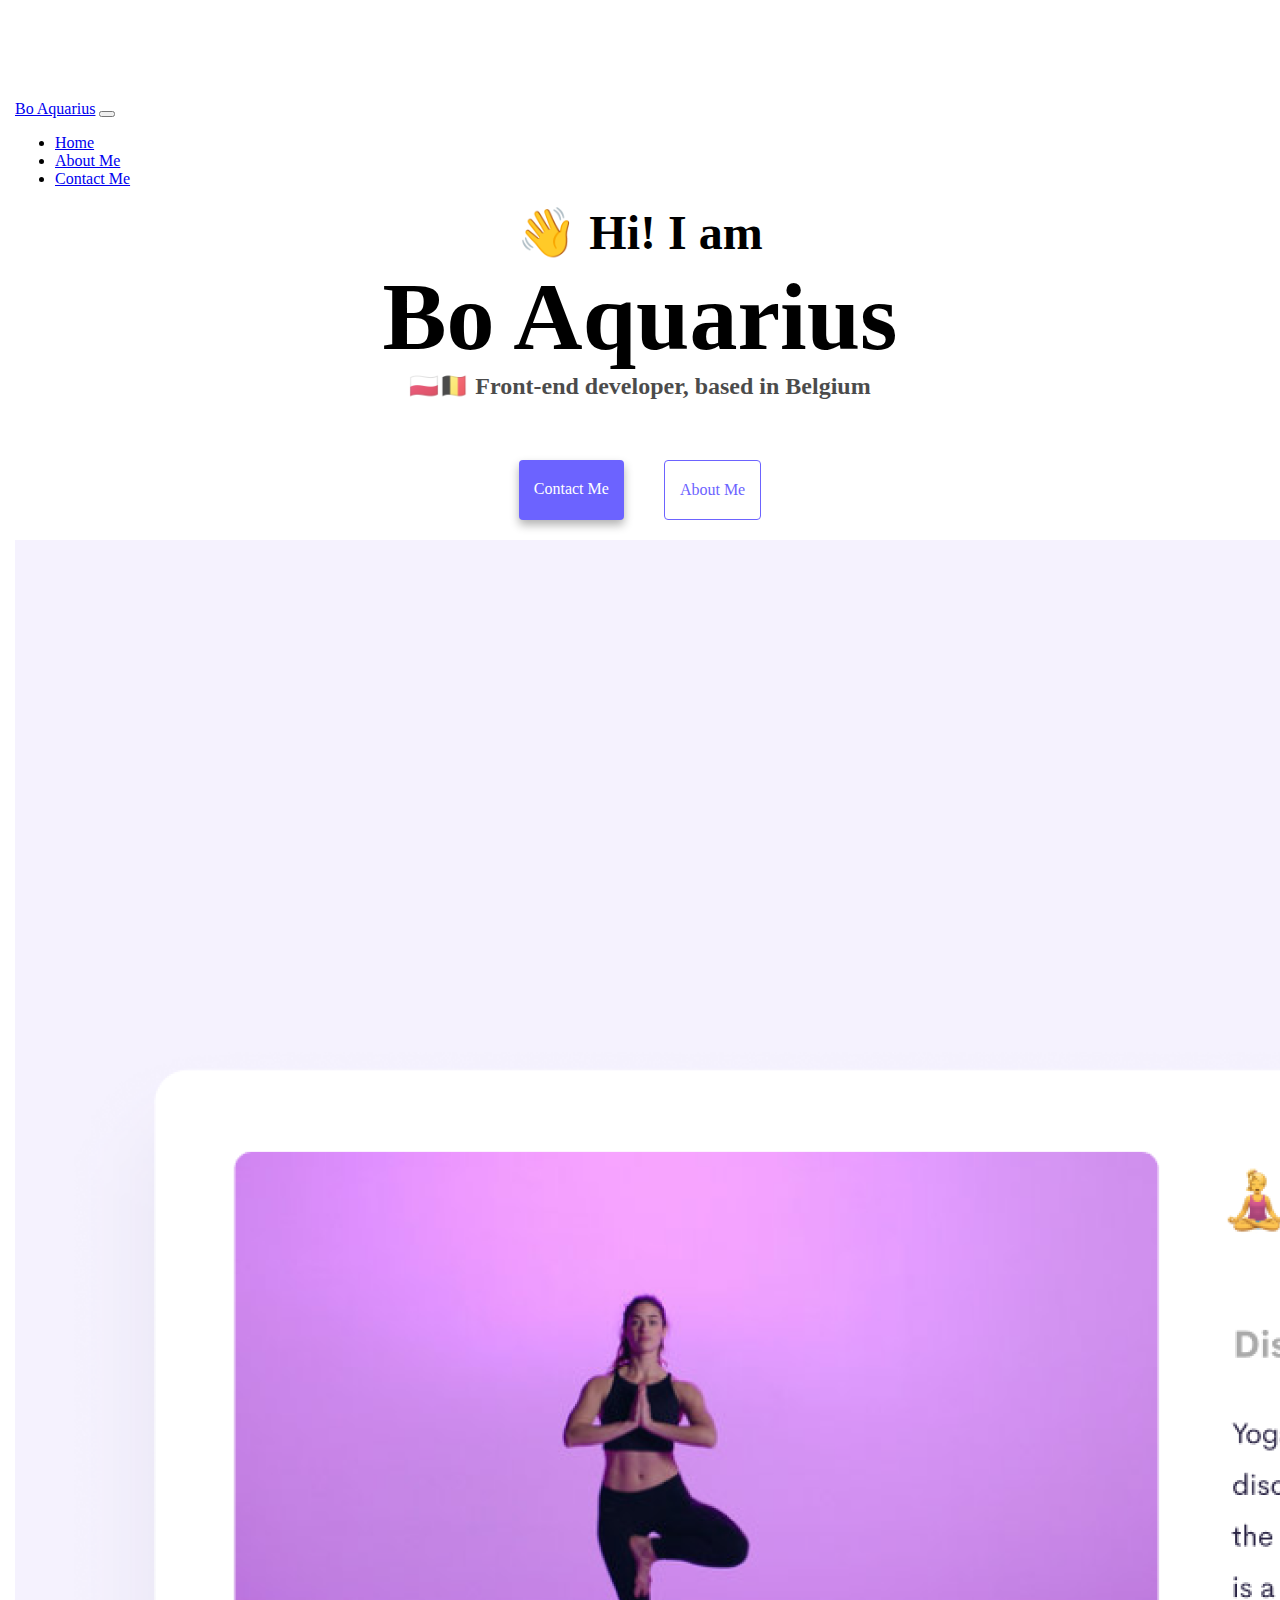
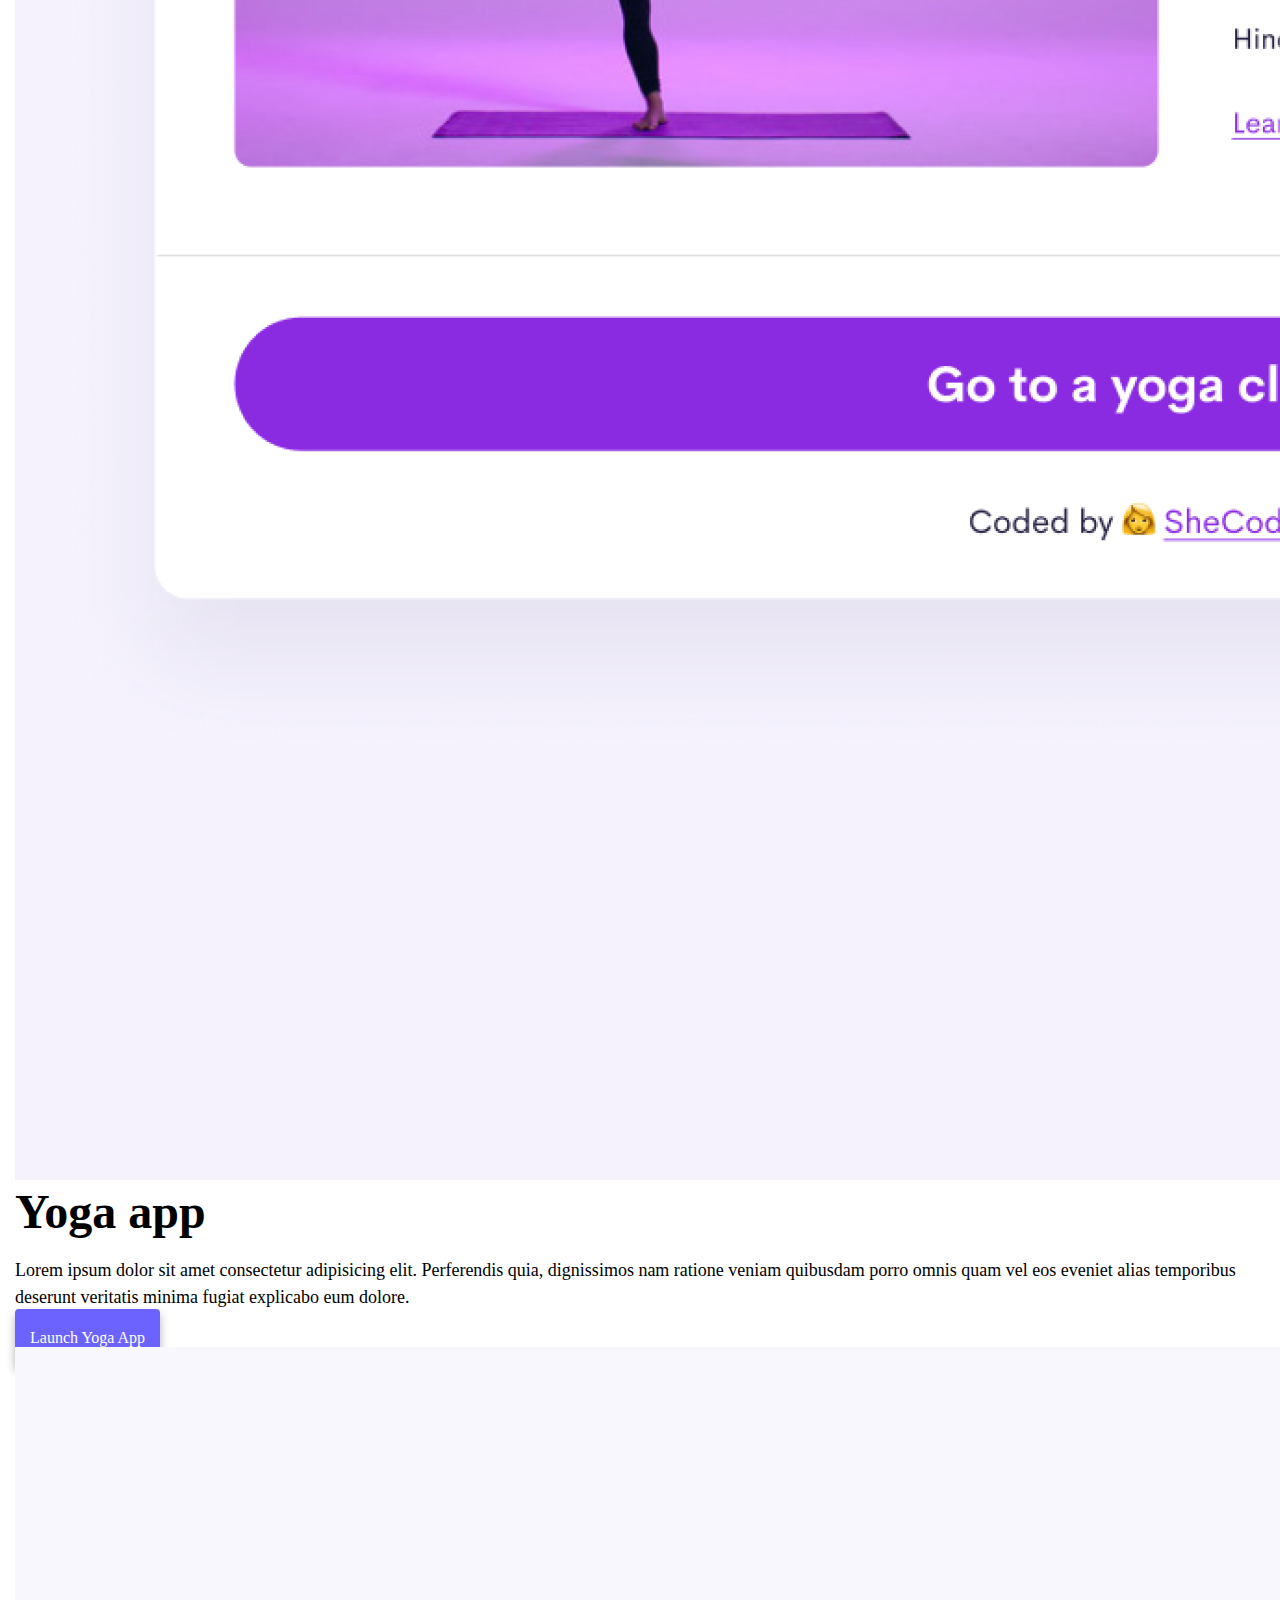
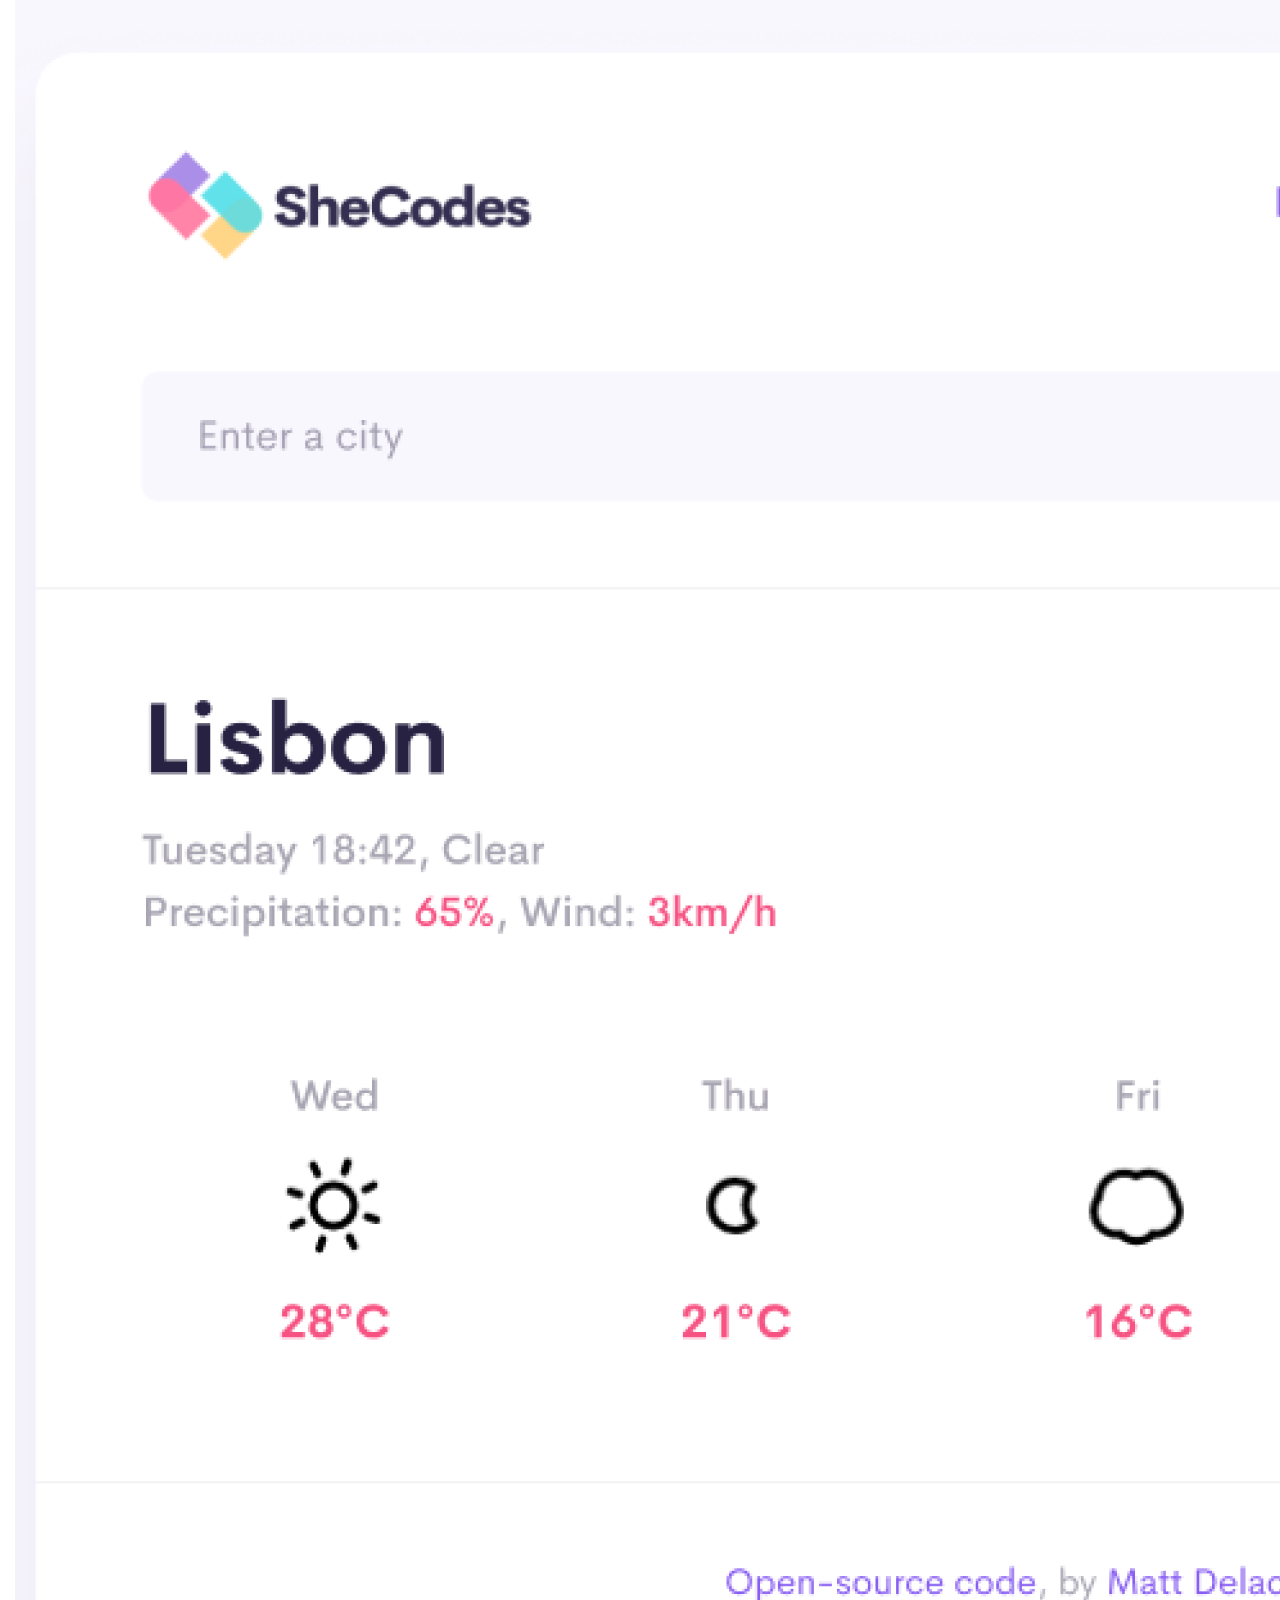
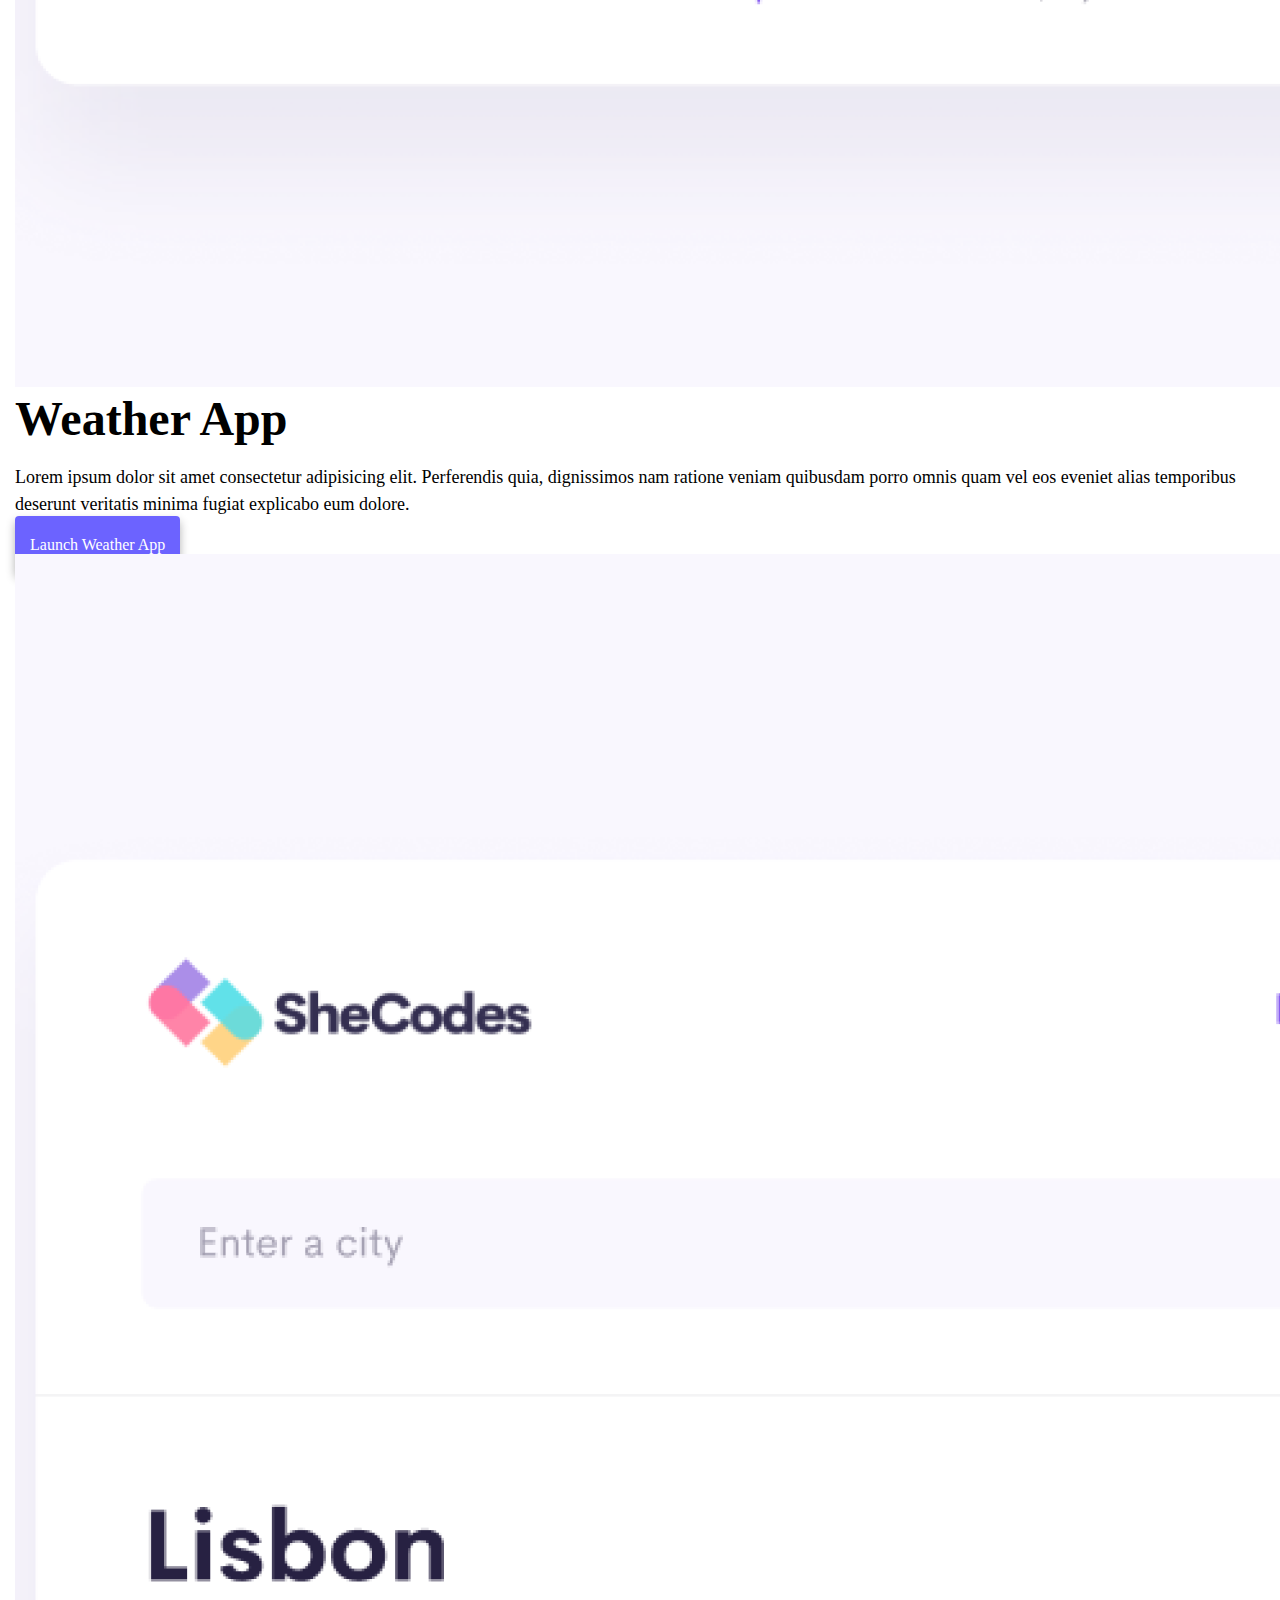
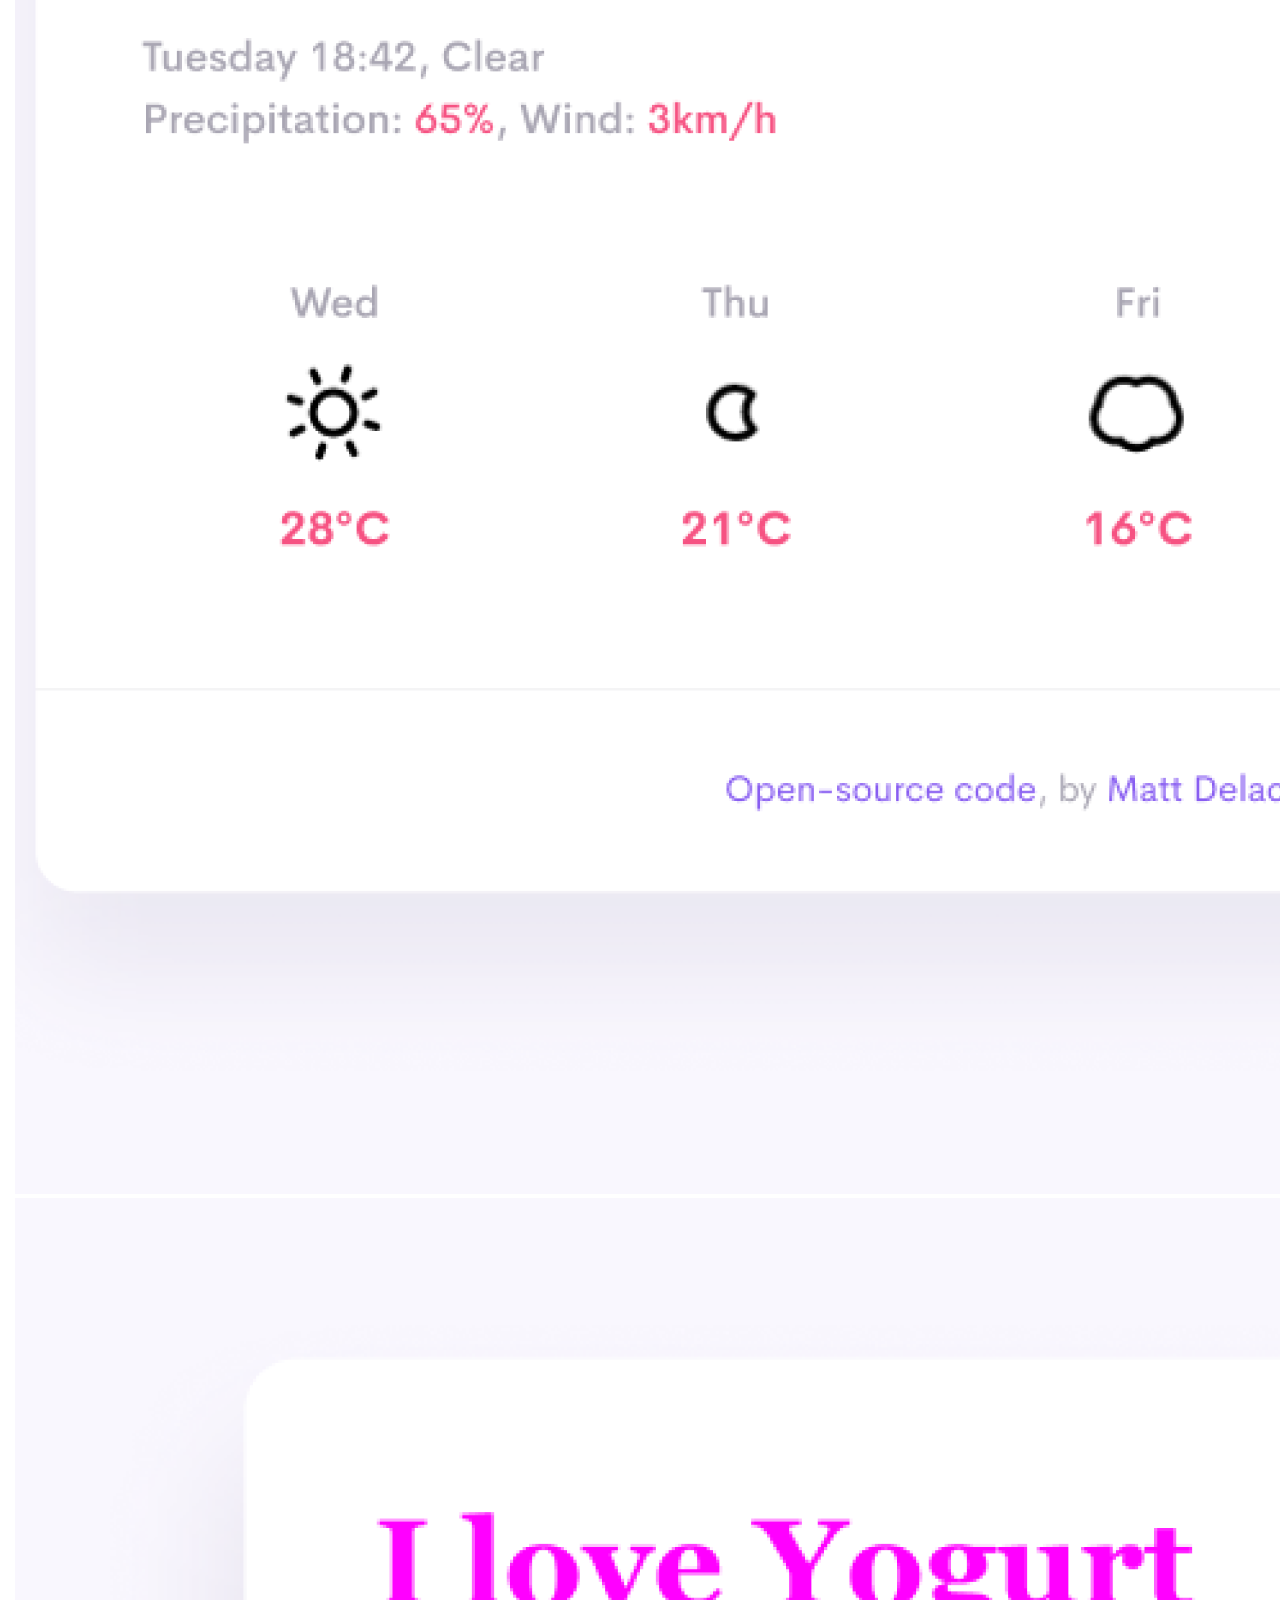
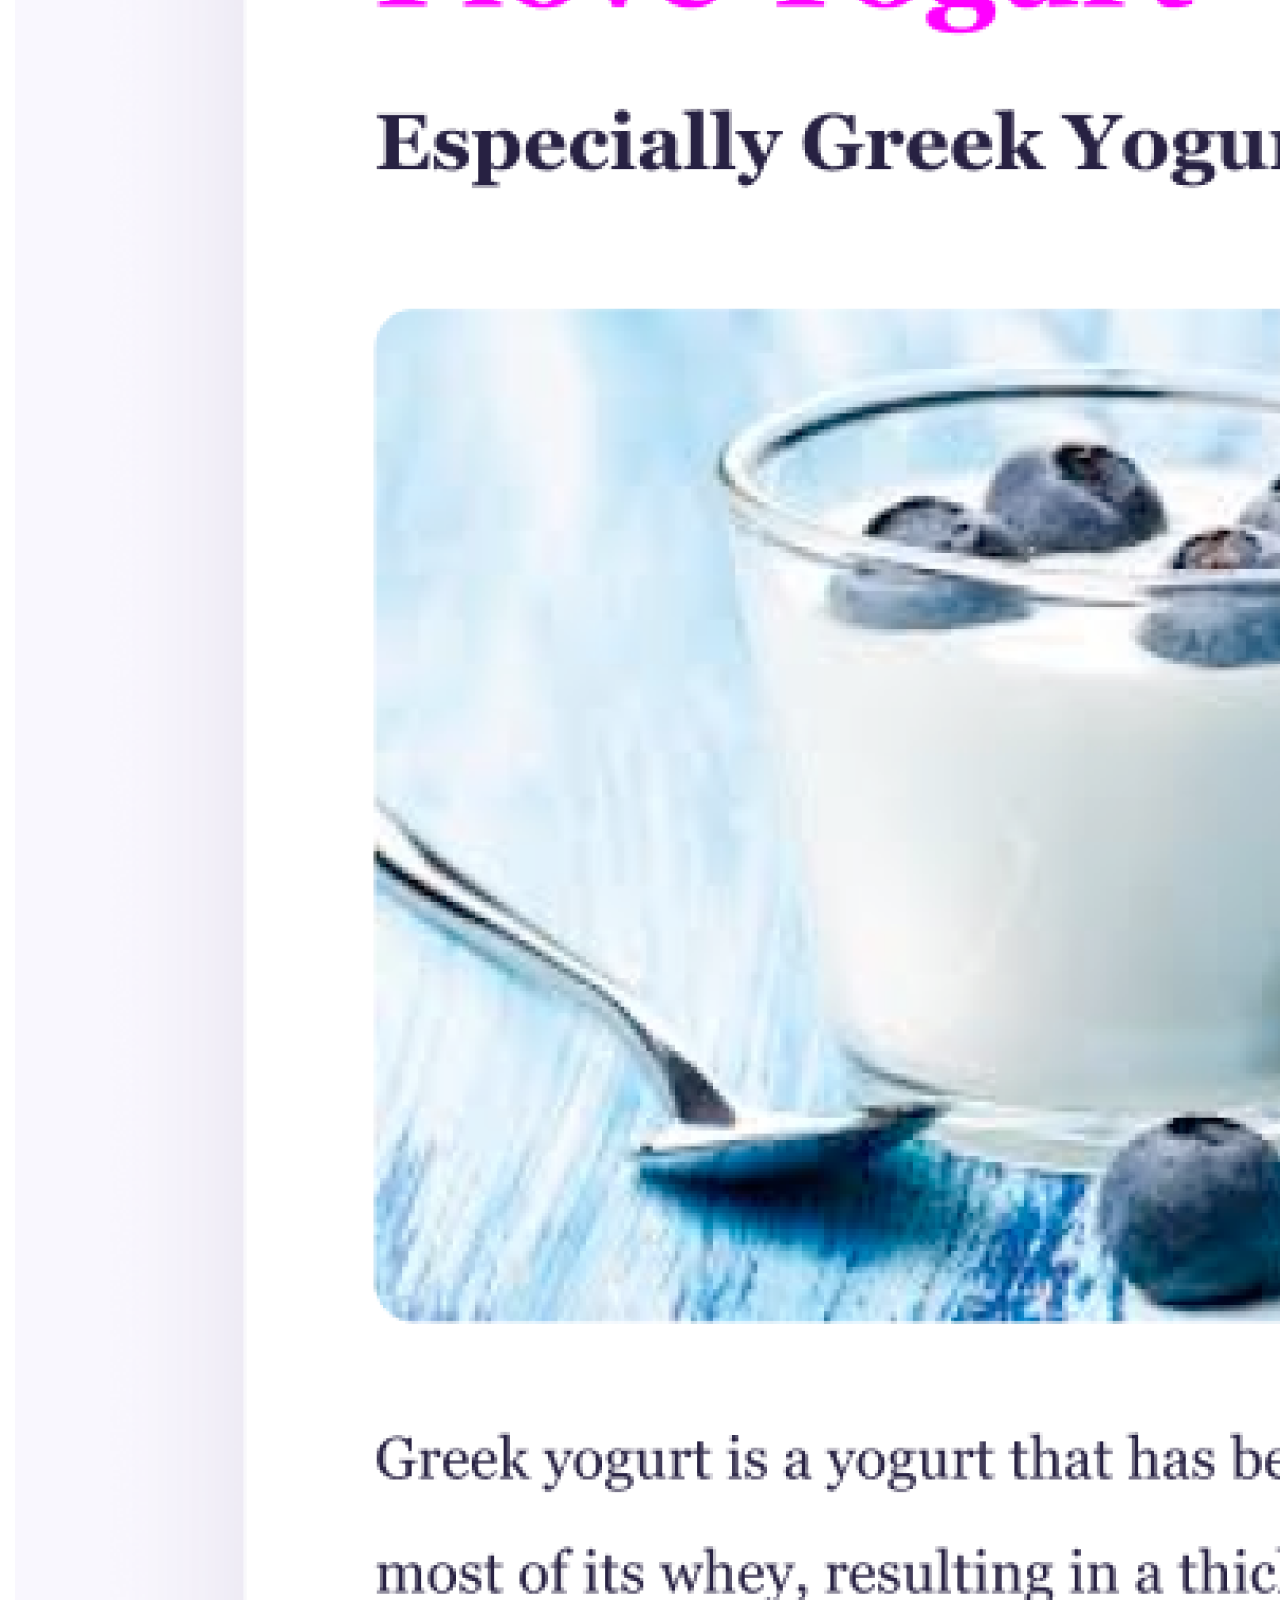
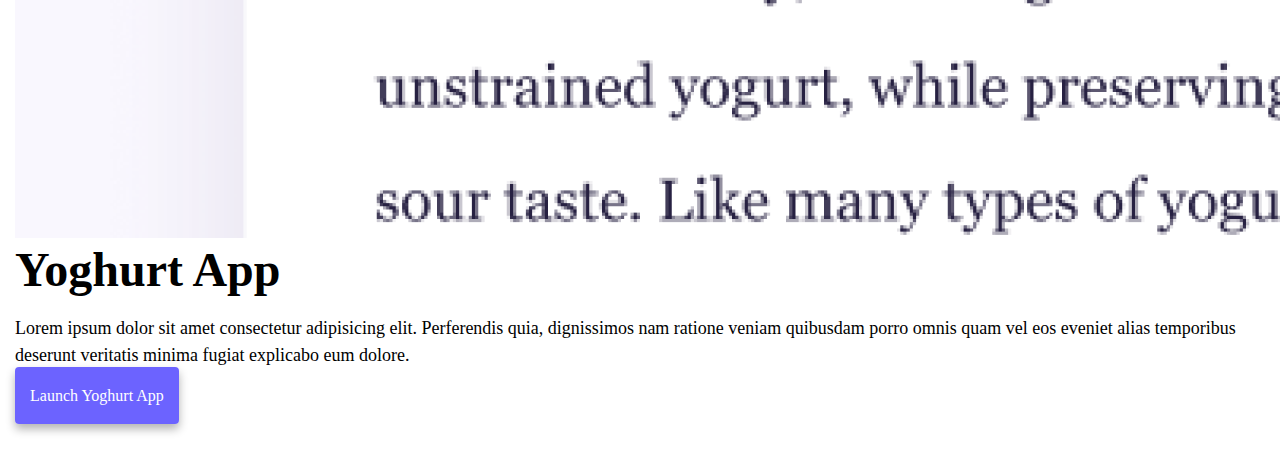
<file: index.html>
<!DOCTYPE html>
<html lang="en">

<head>
    <meta charset="UTF-8" />
    <meta http-equiv="X-UA-Compatible" content="IE=edge" />
    <meta name="viewport" content="width=device-width, initial-scale=1.0" />
    <title>Bo Aquarius - Front-end developer and analytical creative - www.boaquarius.com</title>
<meta name="description" content="Bo Aquarius is a front-end developer on a mission to create beautiful interface with amazing user expirience">
    <link href="https://cdn.jsdelivr.net/npm/bootstrap@5.0.2/dist/css/bootstrap.min.css" rel="stylesheet"
        integrity="sha384-EVSTQN3/azprG1Anm3QDgpJLIm9Nao0Yz1ztcQTwFspd3yD65VohhpuuCOmLASjC" crossorigin="anonymous" />
    <link rel="stylesheet" href="/style.css" />
    <script src="https://cdn.jsdelivr.net/npm/bootstrap@5.0.2/dist/js/bootstrap.bundle.min.js"
        integrity="sha384-MrcW6ZMFYlzcLA8Nl+NtUVF0sA7MsXsP1UyJoMp4YLEuNSfAP+JcXn/tWtIaxVXM"
        crossorigin="anonymous"></script>
</head>

<body>
    <nav class="navbar navbar-expand-lg navbar-light bg-light fixed-top">
        <div class="container">
            <a class="navbar-brand" href="/" title="Homepage">Bo Aquarius</a>
            <button class="navbar-toggler" type="button" data-bs-toggle="collapse" data-bs-target="#navbarNav"
                aria-controls="navbarNav" aria-expanded="false" aria-label="Toggle navigation">
                <span class="navbar-toggler-icon"></span>
            </button>
            <div class="collapse navbar-collapse" id="navbarNav">
                <ul class="navbar-nav">
                    <li class="nav-item">
                        <a class="nav-link active" aria-current="page" href="/" title="Homepage">Home</a>
                    </li>
                    <li class="nav-item">
                        <a class="nav-link" href="/about.html" title="About Bo Aquarius">About Me</a>
                    </li>
                    <li class="nav-item">
                        <a class="nav-link" href="/about.html#contact" title="Contact Bo">Contact Me</a>
                    </li>
                </ul>
            </div>
        </div>
    </nav>
    <h2 class="text-center">👋 Hi! I am</h2>
    <h1 class="text-center">Bo Aquarius</h1>
    <h3 class="text-center">🇵🇱🇧🇪 Front-end developer, based in Belgium</h3>
    <div class="navigation-links mb-5">
        <a href="/about.html#contact" class="primary-link" title="Contact Bo">Contact me</a>
        <a href="/about.html" class="secondary-link" title="About Bo Aquarius">About me</a>
    </div>
    <div class="container">
        <div class="row mb-3">
            <div class="col-md-6">
                <img src="/images/yoga.png" class="img-fluid rounded mb-4" alt="yoga project" />
            </div>
            <div class="col-md-6 mb-5">
                <h2 class="mb-3">Yoga app</h2>
                <p>
                    Lorem ipsum dolor sit amet consectetur adipisicing elit. Perferendis
                    quia, dignissimos nam ratione veniam quibusdam porro omnis quam vel
                    eos eveniet alias temporibus deserunt veritatis minima fugiat
                    explicabo eum dolore.
                </p>
                <div class="mt-5">
                    <a href="#" class="primary-link project-link">Launch Yoga app</a>
                </div>
            </div>
        </div>
        <div class="row mb-3">
            <div class="col-md-6 d-block d-md-none">
                <img src="/images/weather.png" class="img-fluid rounded mb-4" alt="weather app project" />
            </div>
            <div class="col-md-6 mb-5">
                <h2 class="mb-3">Weather App</h2>
                <p>
                    Lorem ipsum dolor sit amet consectetur adipisicing elit. Perferendis
                    quia, dignissimos nam ratione veniam quibusdam porro omnis quam vel
                    eos eveniet alias temporibus deserunt veritatis minima fugiat
                    explicabo eum dolore.
                </p>
                <div class="mt-5">
                    <a href="#" class="primary-link project-link">Launch Weather app</a>
                </div>
            </div>
            <div class="col-md-6 d-none d-md-block">
                <img src="/images/weather.png" class="img-fluid rounded mb-4" alt="weather app project" />
            </div>
        </div>
        <div class="row">
            <div class="col-md-6">
                <img src="/images/yogurt.png" class="img-fluid rounded mb-3" alt="yoghurt project" />
            </div>
            <div class="col-md-6 mb-5">
                <h2 class="mb-3">Yoghurt App</h2>
                <p>
                    Lorem ipsum dolor sit amet consectetur adipisicing elit. Perferendis
                    quia, dignissimos nam ratione veniam quibusdam porro omnis quam vel
                    eos eveniet alias temporibus deserunt veritatis minima fugiat
                    explicabo eum dolore.
                </p>
                <div class="mt-5">
                    <a href="#" class="primary-link project-link">Launch Yoghurt app</a>
                </div>
            </div>
        </div>
</body>

</html>
</file>
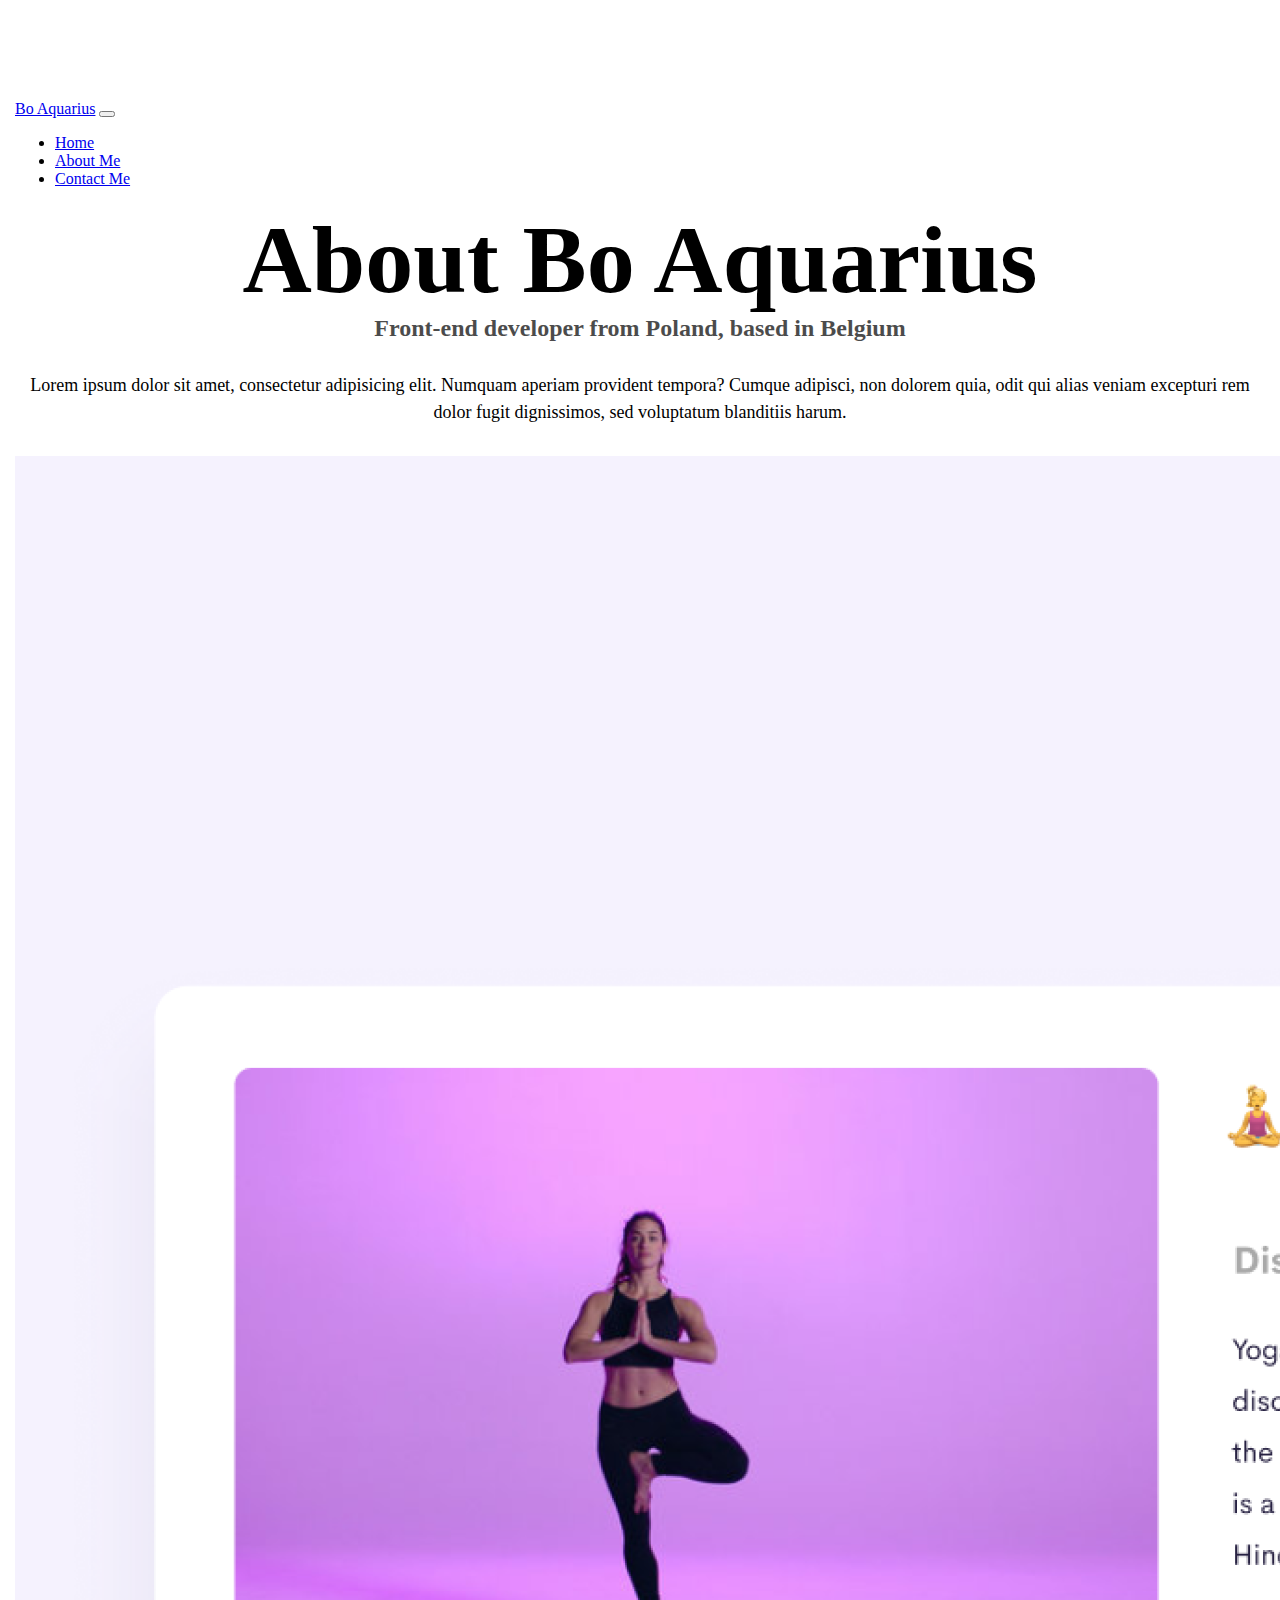
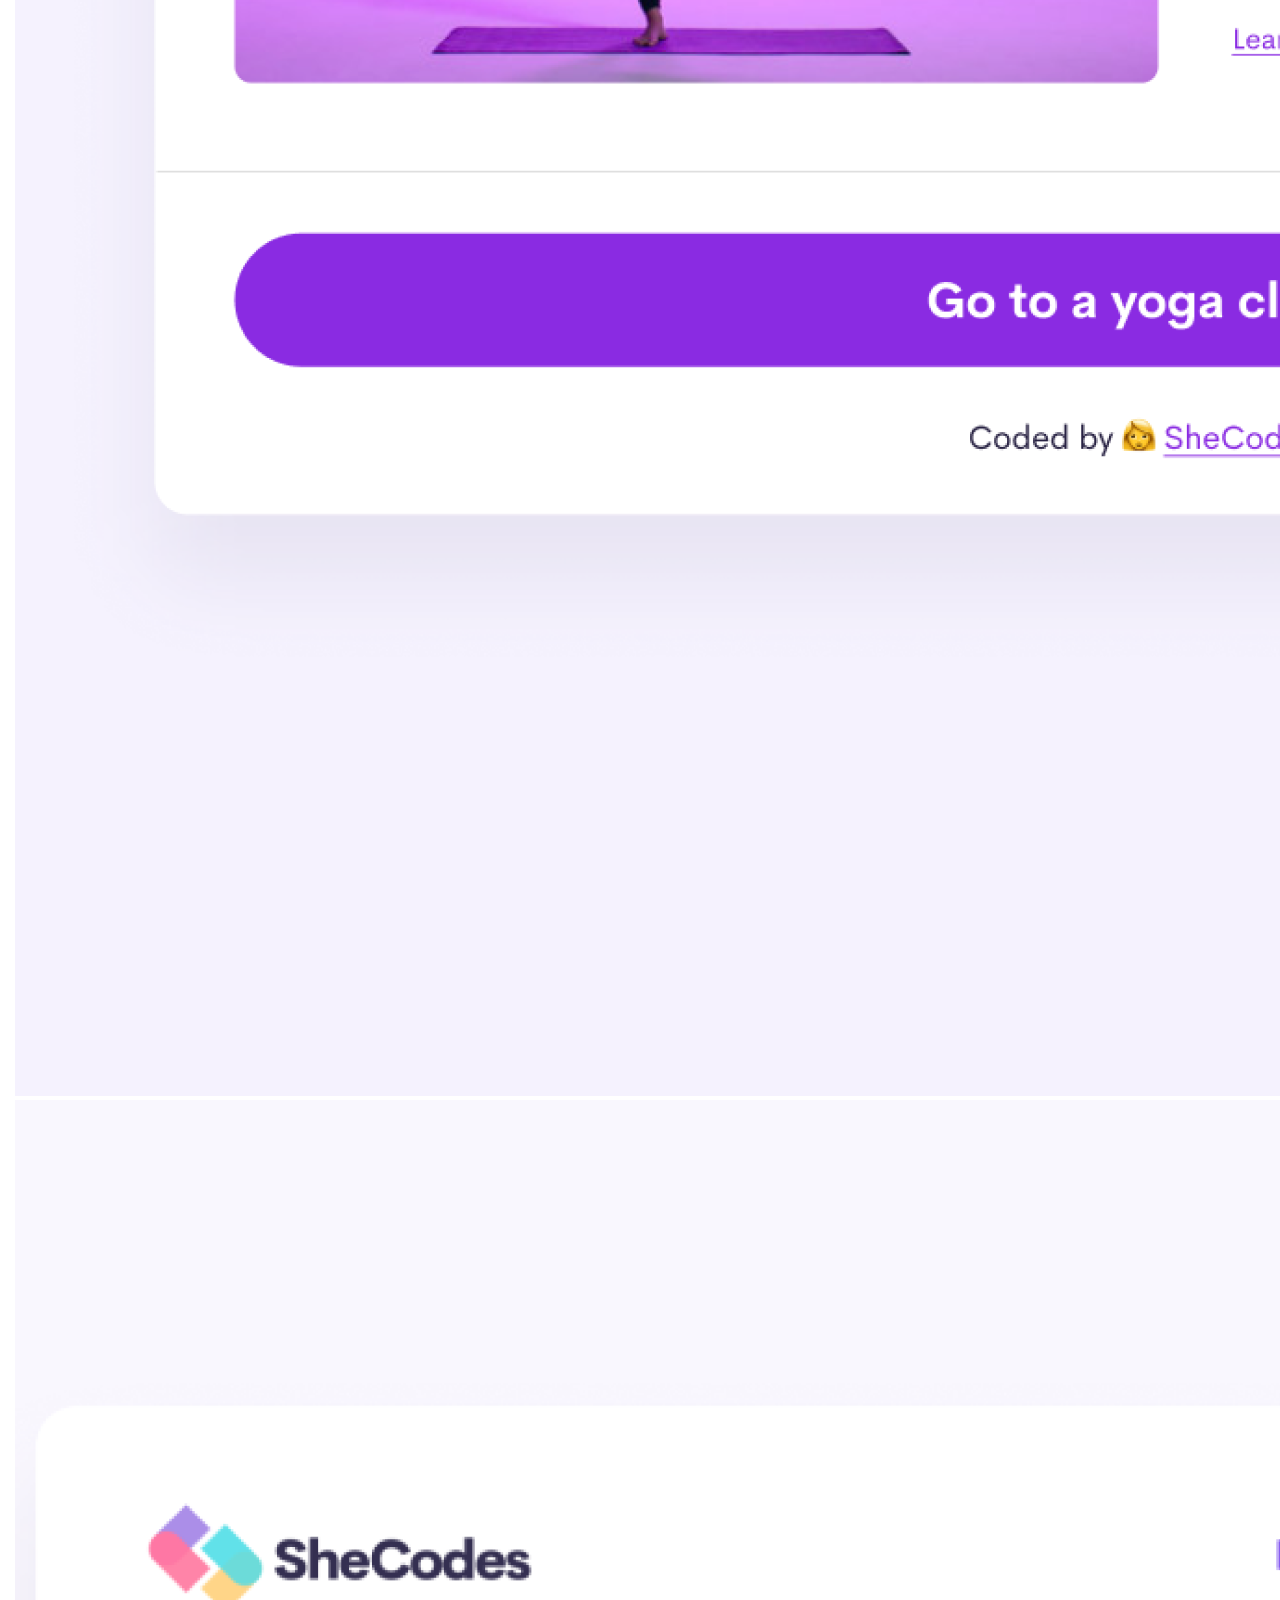
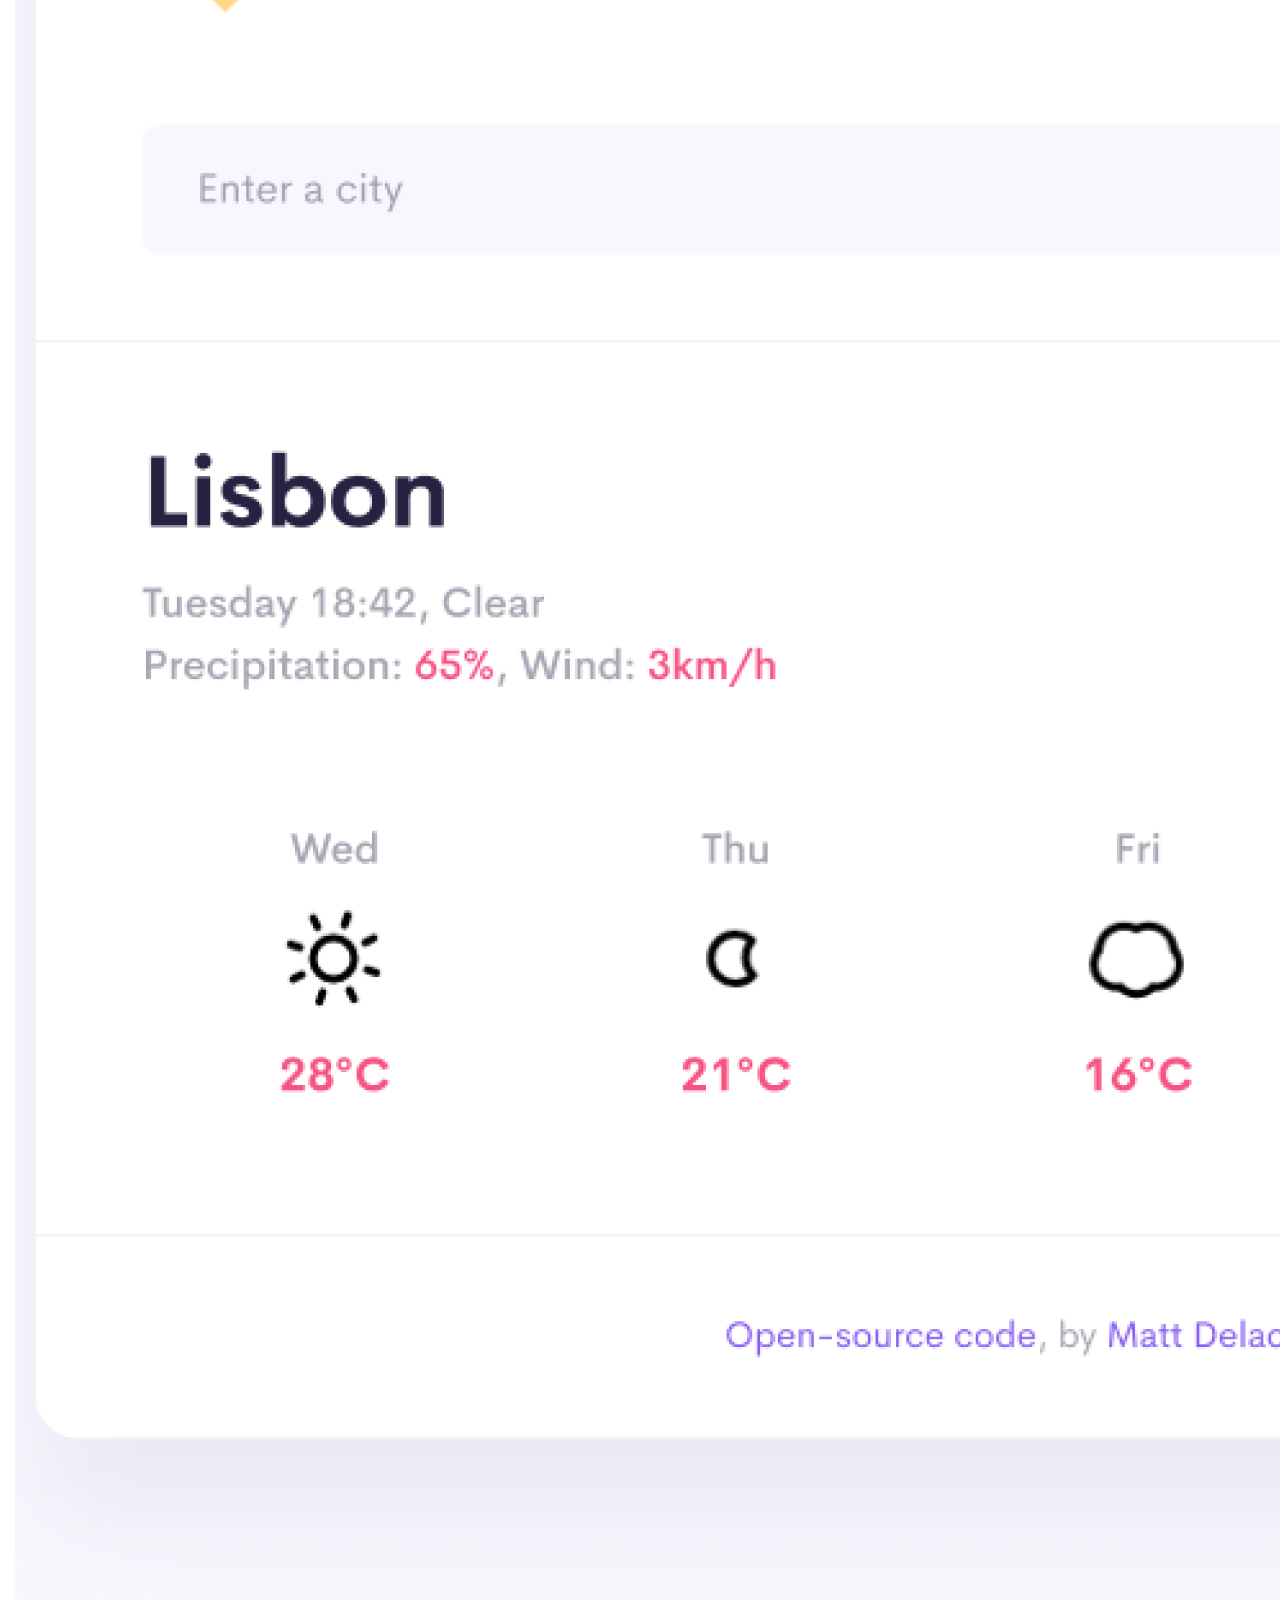
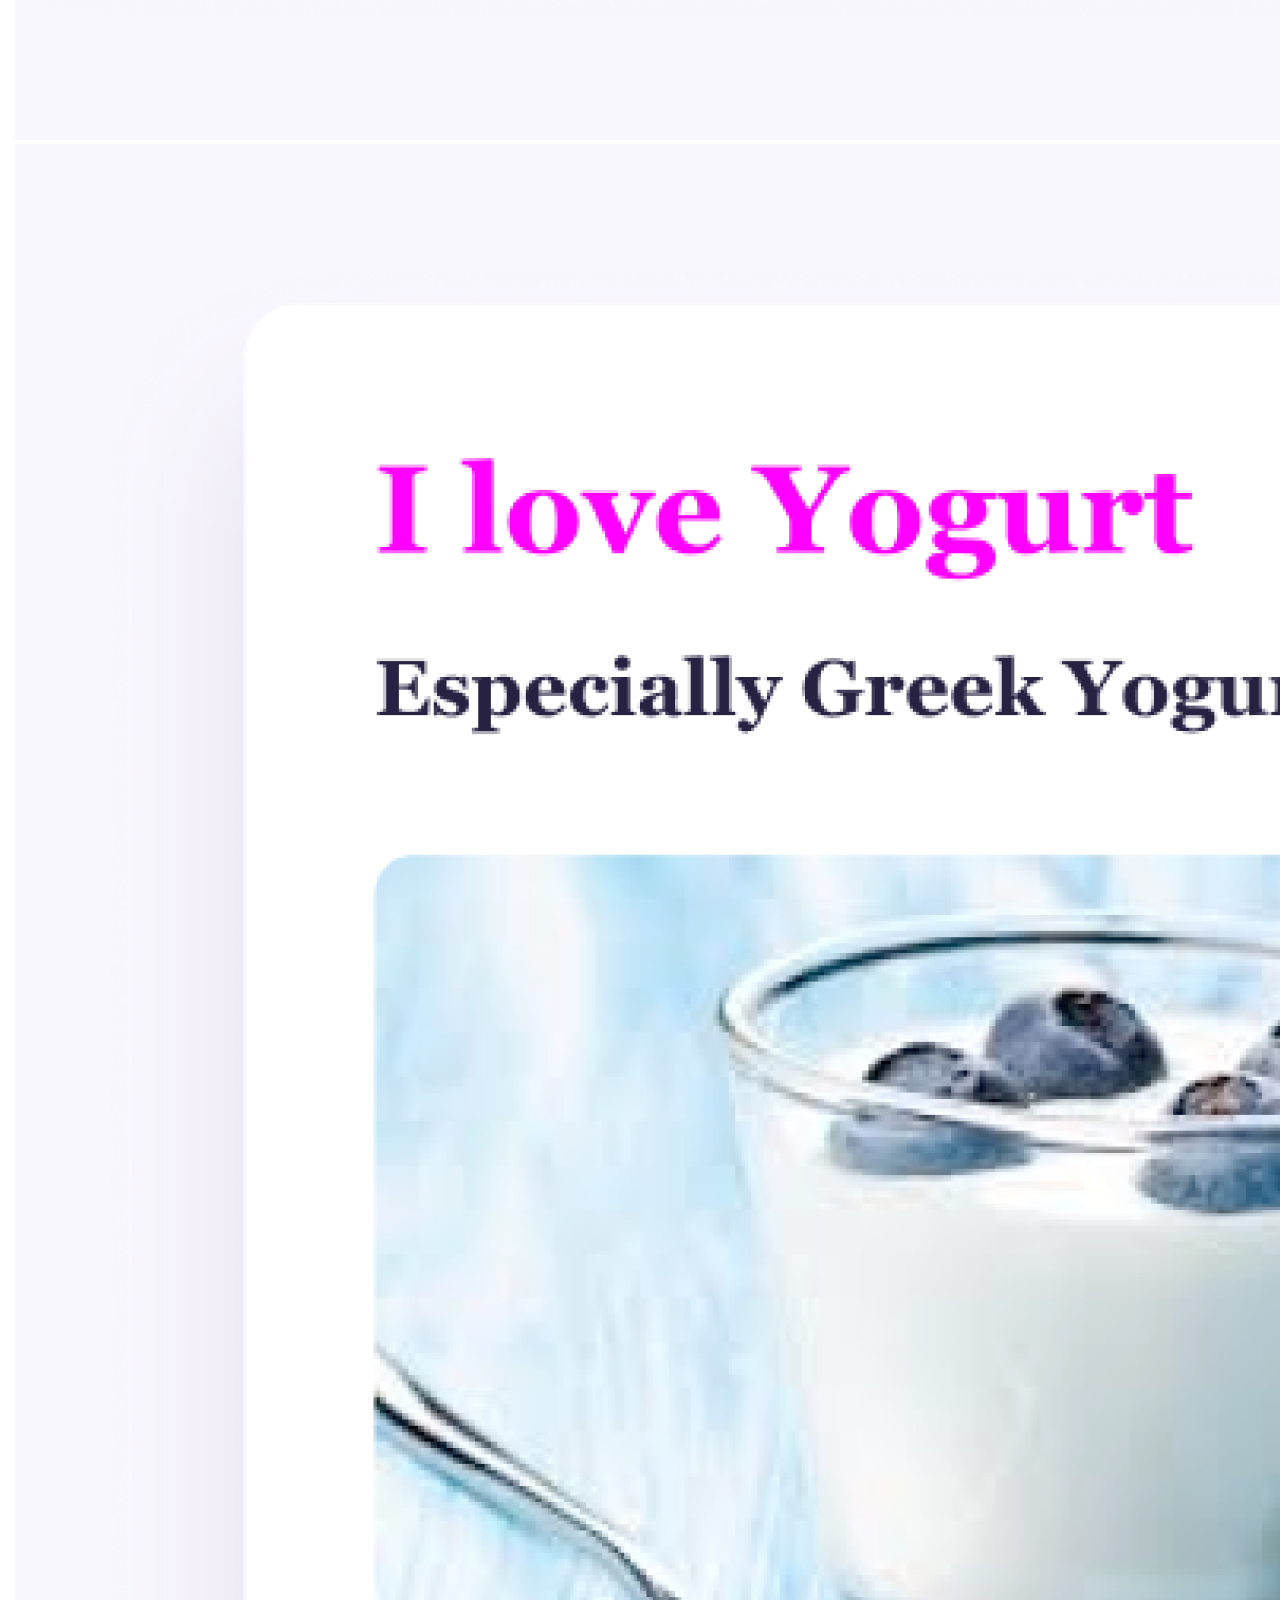
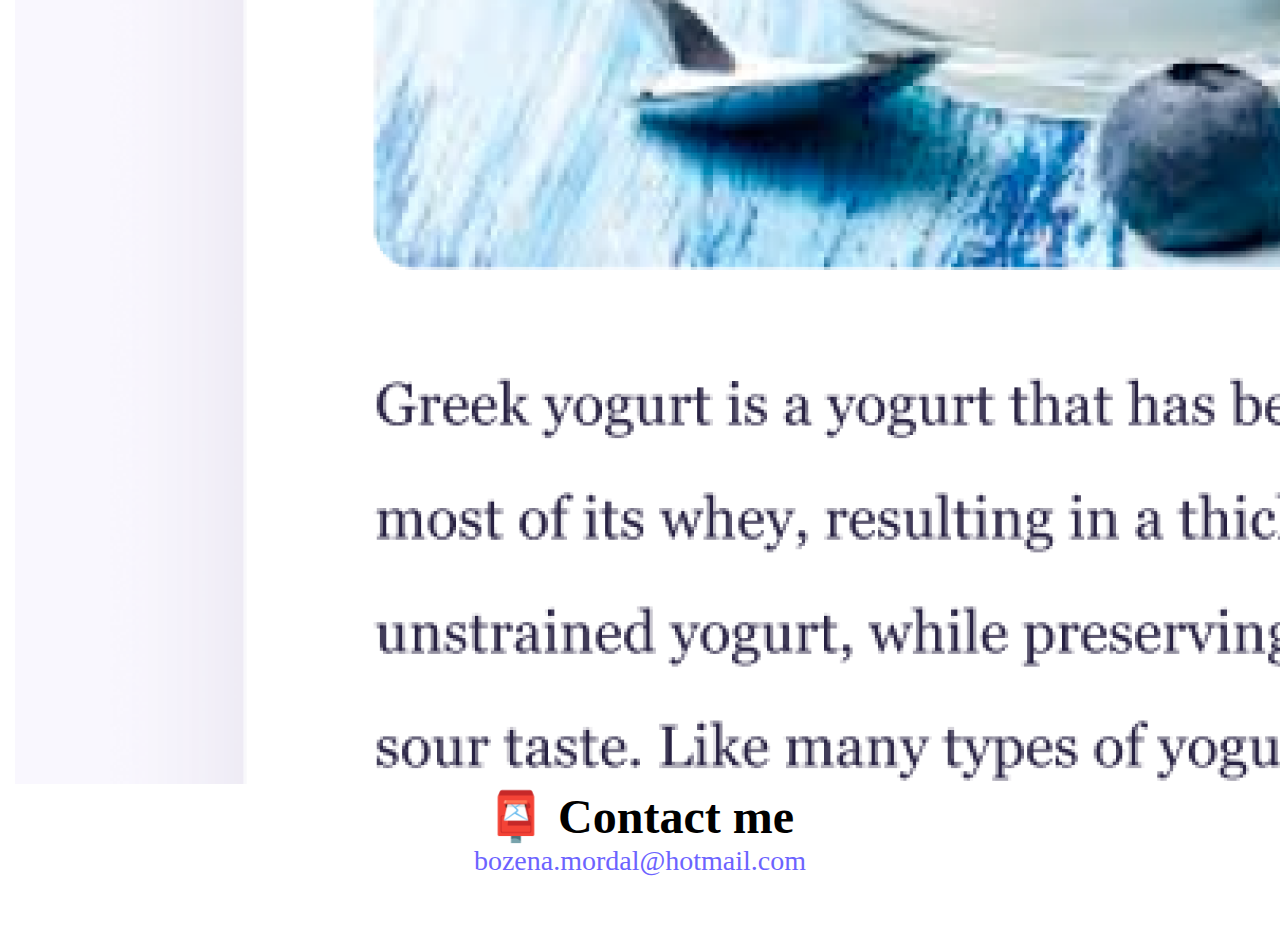
<file: about.html>
<!DOCTYPE html>
<html lang="en">

<head>
    <meta charset="UTF-8" />
    <meta http-equiv="X-UA-Compatible" content="IE=edge" />
    <meta name="viewport" content="width=device-width, initial-scale=1.0" />
<title>Meet Bo - Front-end developer and analytical creative - www.boaquarius.com</title>
    <meta name="description"
    content="Bo Aquarius is a front-end developer on a mission to create beautiful interface with amazing user expirience">
    <link href="https://cdn.jsdelivr.net/npm/bootstrap@5.0.2/dist/css/bootstrap.min.css" rel="stylesheet"
        integrity="sha384-EVSTQN3/azprG1Anm3QDgpJLIm9Nao0Yz1ztcQTwFspd3yD65VohhpuuCOmLASjC" crossorigin="anonymous" />
    <link rel="stylesheet" href="style.css" />
    <script src="https://cdn.jsdelivr.net/npm/bootstrap@5.0.2/dist/js/bootstrap.bundle.min.js"
        integrity="sha384-MrcW6ZMFYlzcLA8Nl+NtUVF0sA7MsXsP1UyJoMp4YLEuNSfAP+JcXn/tWtIaxVXM"
        crossorigin="anonymous"></script>
</head>

<body>
    <nav class="navbar navbar-expand-lg navbar-light bg-light fixed-top">
        <div class="container">
            <a class="navbar-brand" href="/" title="Homepage">Bo Aquarius</a>
            <button class="navbar-toggler" type="button" data-bs-toggle="collapse" data-bs-target="#navbarNav"
                aria-controls="navbarNav" aria-expanded="false" aria-label="Toggle navigation">
                <span class="navbar-toggler-icon"></span>
            </button>
            <div class="collapse navbar-collapse" id="navbarNav">
                <ul class="navbar-nav">
                    <li class="nav-item">
                        <a class="nav-link" aria-current="page" href="/" title="Homepage">Home</a>
                    </li>
                    <li class="nav-item">
                        <a class="nav-link active" href="/about.html" title="About Bo Aquarius">About Me</a>
                    </li>
                    <li class="nav-item">
                        <a class="nav-link" href="/about.html#contact" title="Contact Bo">Contact Me</a>
                    </li>
                </ul>
            </div>
        </div>
    </nav>
    <h1 class="text-center">About Bo Aquarius</h1>
    <h3 class="text-center">
        Front-end developer from Poland, based in Belgium
    </h3>
    <div class="about-paragraphs text-center">
        <p text-center>
            Lorem ipsum dolor sit amet, consectetur adipisicing elit. Numquam
            aperiam provident tempora? Cumque adipisci, non dolorem quia, odit qui
            alias veniam excepturi rem dolor fugit dignissimos, sed voluptatum
            blanditiis harum.
        </p>
    </div>
    <div class="container">
        <div class="row mb-3">
            <div class="col-md-4">
                <img src="/images/yoga.png" class="img-fluid rounded shadow p-2 mb-4" alt="yoga project" />
            </div>
            <div class="col-md-4">
                <img src="/images/weather.png" class="img-fluid rounded shadow p-2 mb-4" alt="weather app project" />
            </div>
            <div class="col-md-4">
                <img src="/images/yogurt.png" class="img-fluid rounded shadow p-2 mb-4" alt="yoghurt project" />
            </div>
        </div>
    </div>
    <div class="mt-5" id="contact">
        <h2 class="text-center">📮 Contact me</h2>
        <a href="mailto:bozena.mordal@hotmail.com" class="email-link" title="Email Bo">bozena.mordal@hotmail.com</a>
        <div class="container"></div>
    </div>
</body>

</html>
</file>
<file: style.css>
:root {
  --primary-color: #6c63ff;
  --secondary-color: #f5f2fe;
  --box-shadow: 0 5px 10px rgba(0, 0, 0, 0.3);
}

.text-center {
  text-align: center;
}

body {
  margin-top: 100px;
  margin-left: 15px;
  margin-right: 15px;
  margin-bottom: 55px;
}

h1,
h2,
h3 {
  margin: 0;
}

h1 {
  font-size: 96px;
}

h2 {
  font-size: 48px;
}

h3 {
  font-size: 24px;
  opacity: 0.7;
}

p {
  font-size: 18px;
  line-height: 1.5;
}

.navigation-links {
  display: flex;
  margin-top: 40px;
  justify-content: center;
}

.navigation-links a {
  margin: 20px;
}

.primary-link {
  border-radius: 4px;
  padding: 20px 15px;
  text-decoration: none;
  text-transform: capitalize;
  background: var(--primary-color);
  box-shadow: var(--box-shadow);
  color: white;
}

.primary-link:hover {
  color: white;
}

.secondary-link {
  border-radius: 4px;
  padding: 20px 15px;
  text-decoration: none;
  text-transform: capitalize;
  color: var(--primary-color);
  border: 1px solid var(--primary-color);
}

.secondary-link:hover {
  color: var(--primary-color);
}

.about-paragraphs {
  margin: 30px 0;
}

.email-link {
  display: flex;
  justify-content: center;
  color: var(--primary-color);
  font-size: 28px;
  text-decoration: none;
}

.email-link:hover {
  text-decoration: underline;
}

@media (max-width: 576px) {
  h1 {
    font-size: 52px;
  }

  h2 {
    font-size: 32px;
    text-align: center;
  }

  h3 {
    font-size: 20px;
    opacity: 0.7;
    margin-top: 10px;
  }

  p {
    font-size: 15px;
    line-height: 1.5;
    text-align: center;
  }

  .project-link {
    display: block;
    text-align: center;
    margin: 0 30px;
  }
}

@media (max-width: 768px) {
  h2 {
    text-align: center;
  }

  p {
    line-height: 1.5;
    text-align: center;
  }

  .project-link {
    display: block;
    text-align: center;
    margin: 0 50px;
  }
}
</file>
